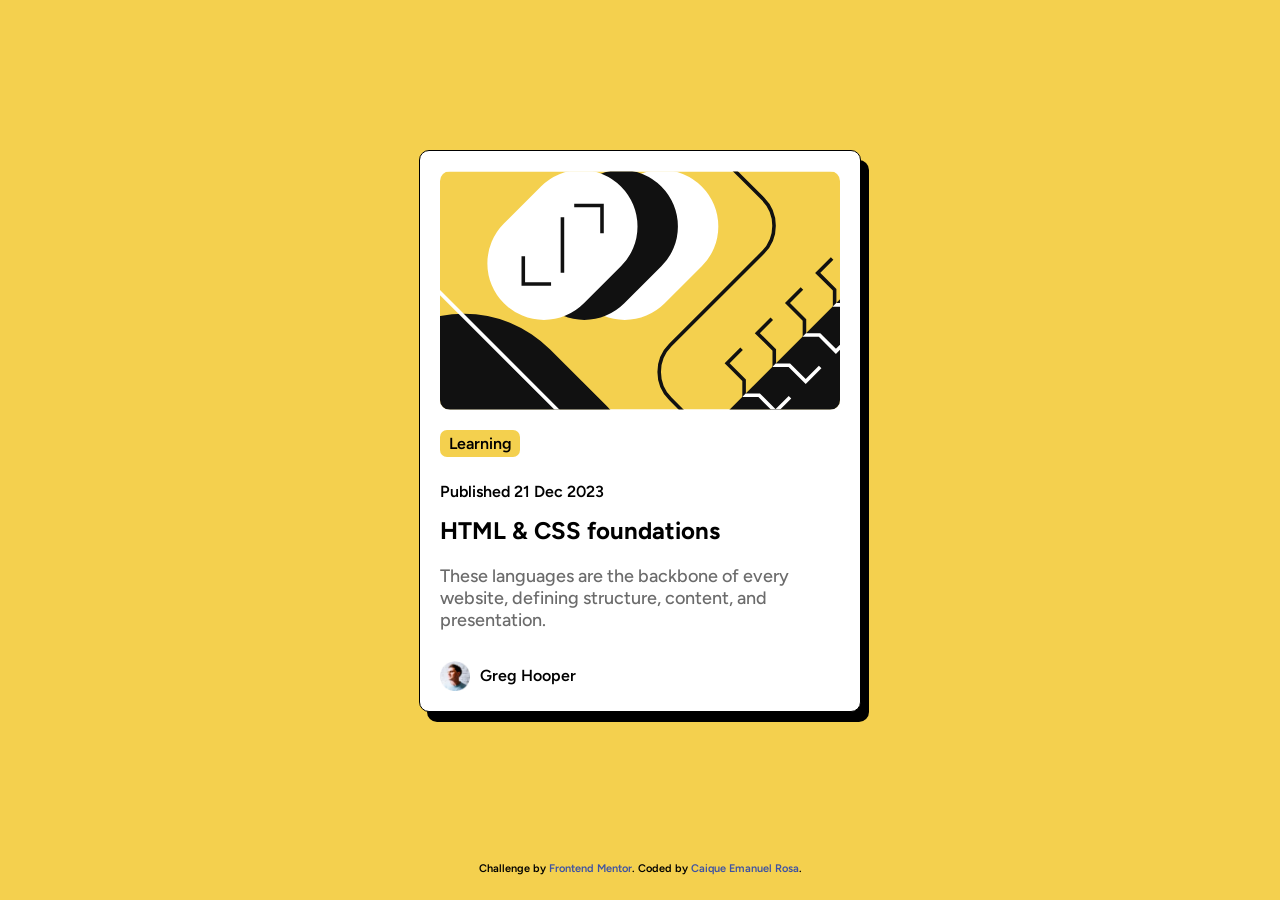
<file: blog_card_preview/index.html>
<!DOCTYPE html>
<html lang="en">
<head>
  <meta charset="UTF-8">
  <meta name="viewport" content="width=device-width, initial-scale=1.0"> <!-- displays site properly based on user's device -->

  <link rel="icon" type="image/png" sizes="32x32" href="./assets/images/favicon-32x32.png">
  
  <title>Frontend Mentor | Blog preview card</title>

  <!-- Feel free to remove these styles or customise in your own stylesheet 👍 -->
  <link rel="stylesheet" href="style.css">
</head>

<body>
  <main>
    <section class="card">

      <img src="assets/images/illustration-article.svg" alt="article">
      <p id="learning">Learning</p>
      <p>Published 21 Dec 2023</p>
      <h1>HTML & CSS foundations</h1>
      <h2>These languages are the backbone of every website, defining structure, content, and presentation.</h2>
      <div id="avatar">
        <img src="assets/images/image-avatar.webp" alt="avatar">
        <p>Greg Hooper</p>
      </div>
      

    </section>
  </main>

  
  <footer class="attribution">
    Challenge by <a href="https://www.frontendmentor.io?ref=challenge">Frontend Mentor</a>. 
    Coded by <a href="#">Caique Emanuel Rosa</a>.
  </footer>
</body>
</html>
</file>
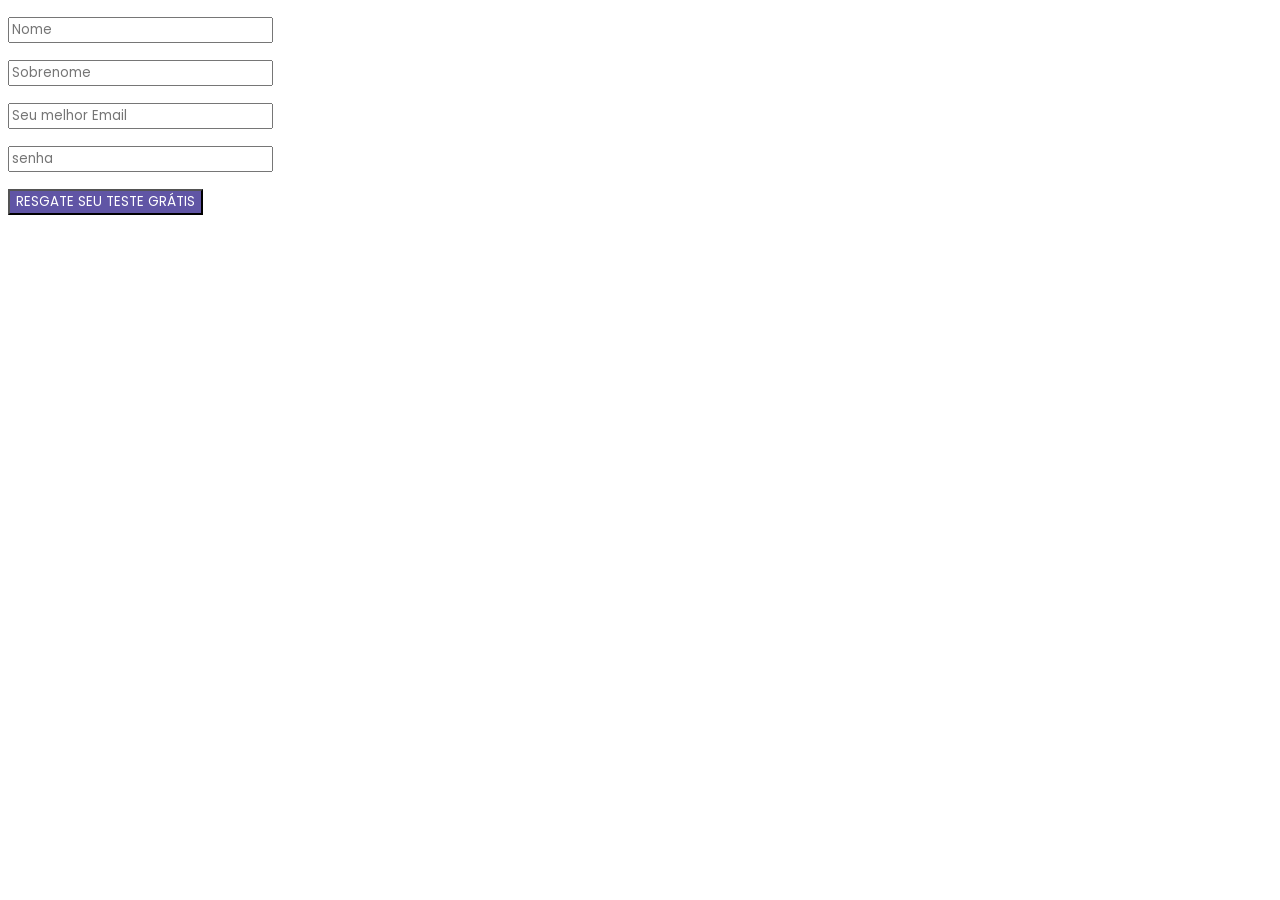
<file: intro-component/index.html>
<!DOCTYPE html>
<html lang="pt-br">
<head>
  <meta charset="UTF-8">
  <meta name="viewport" content="width=device-width, initial-scale=1.0"> <!-- displays site properly based on user's device -->

  <link rel="icon" type="image/png" sizes="32x32" href="./images/favicon-32x32.png">
  <link rel="stylesheet" href="style.css">
  <title>Frontend Mentor | Intro component with sign up form</title>


</head>
<body>
    <section class="main">
      <!--<div class="hero">
        <h1>Learn to code by watching others</h1>
        <p>See how experienced developers solve problems in real-time. Watching scripted tutorials is great, but understanding how developers think is invaluable.</p>
      </div>

      <div class="try">
        Try it free 7 days then $20/mo. thereafter
      </div>-->

      <div class="form">
        <form action="index.html" method="post" autocomplete="off">
          <p>
            <label for="inome"></label>
            <input type="text" name="nome" id="inome" placeholder="Nome">
          </p>

          <p>
            <label for="isnome"></label>
            <input type="text" name="snome" id="isnome" placeholder="Sobrenome">
          </p>

          <p>
            <label for="iemail"></label>
            <input type="email" name="email" id="iemail" placeholder="Seu melhor Email">
          </p>

          <p>
            <label for="isenha"></label>
            <input type="number" name="senha" id="isenha" placeholder="senha">
          </p>    

          <p>
            <input type="submit" value="RESGATE SEU TESTE GRÁTIS" id="submit">
          </p>
        </form>

      </div>
    </section>
  

   

  
<!--
      First Name 
  Last Name 
  Email Address
  Password

  Claim your free trial 

  By clicking the button, you are agreeing to our Terms and Services
-->

  

</body>
</html>
</file>
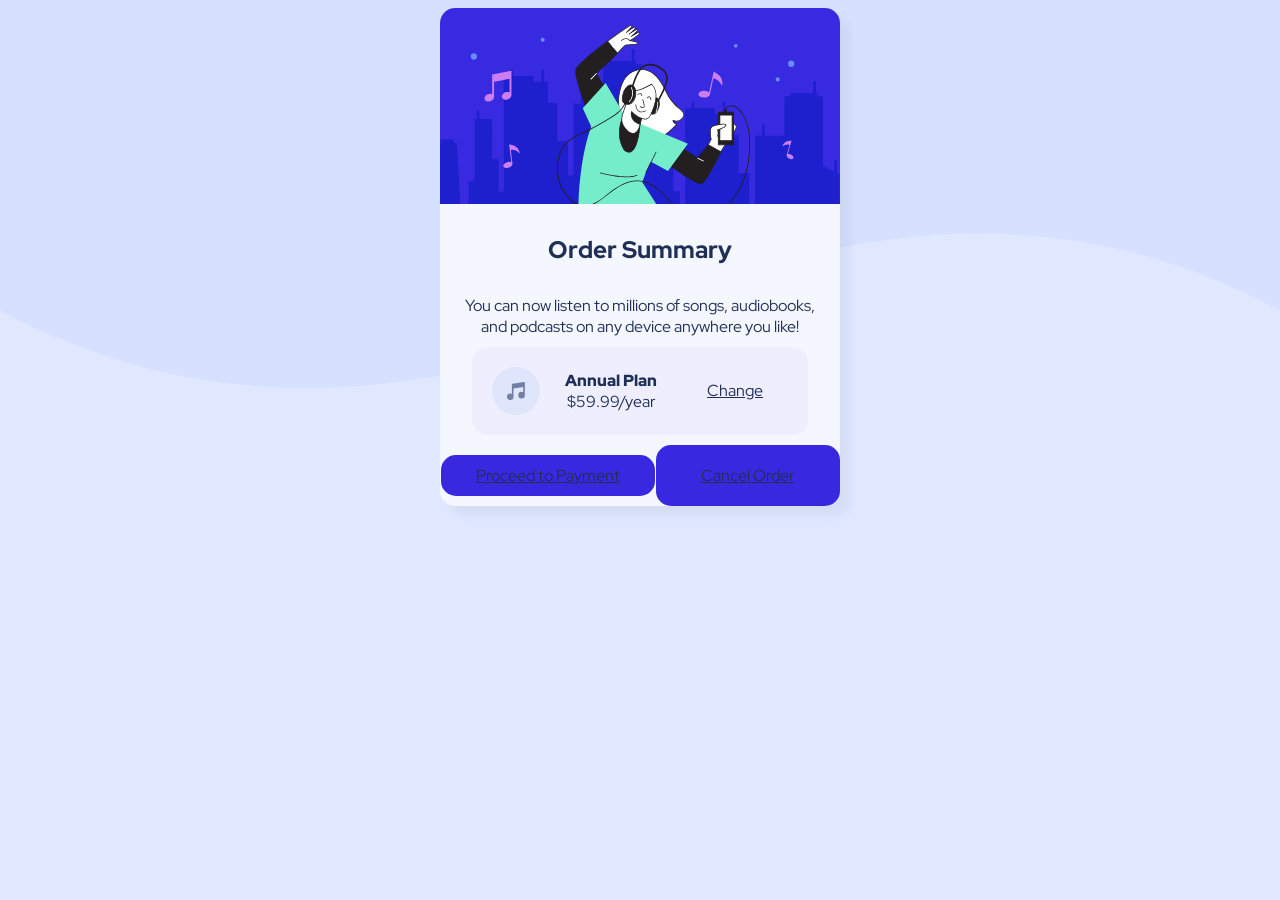
<file: order-summary/index.html>
<!DOCTYPE html>
<html lang="en">
<head>
  <meta charset="UTF-8">
  <meta name="viewport" content="width=device-width, initial-scale=1.0"> <!-- displays site properly based on user's device -->

  <link rel="icon" type="image/png" sizes="32x32" href="./images/favicon-32x32.png">
  <link rel="stylesheet" href="style.css">
  <title>Frontend Mentor | Order summary card</title>

  <!-- Feel free to remove these styles or customise in your own stylesheet 👍 -->
  <style>
    .attribution { font-size: 0.6875rem; text-align: center; }
    .attribution a { color: hsl(228, 45%, 44%); }
  </style>
</head>
<body>
  <main>
    <div class="card">

      <img src="images/illustration-hero.svg" alt="ilustration">

      <h1>Order Summary</h1>
      
      <p>You can now listen to millions of songs, audiobooks, and podcasts on any device anywhere you like!</p>
      

      <div class="plano">
        <img src="images/icon-music.svg" alt="icon-music">
        <div class="esquerda">
          <p id="annual">Annual Plan</p>
          <p>$59.99/year</p>
        </div>
        <a href="#">Change</a>
      </div>

      <div class="botao-pagamento">
        <a href="#">Proceed to Payment</a>
      </div>
      <div class="botao-cancelar">
        <a href="#">Cancel Order</a>
      </div>  
        
    
      


    </div>
  </main>

  

</body>
</html>
</file>
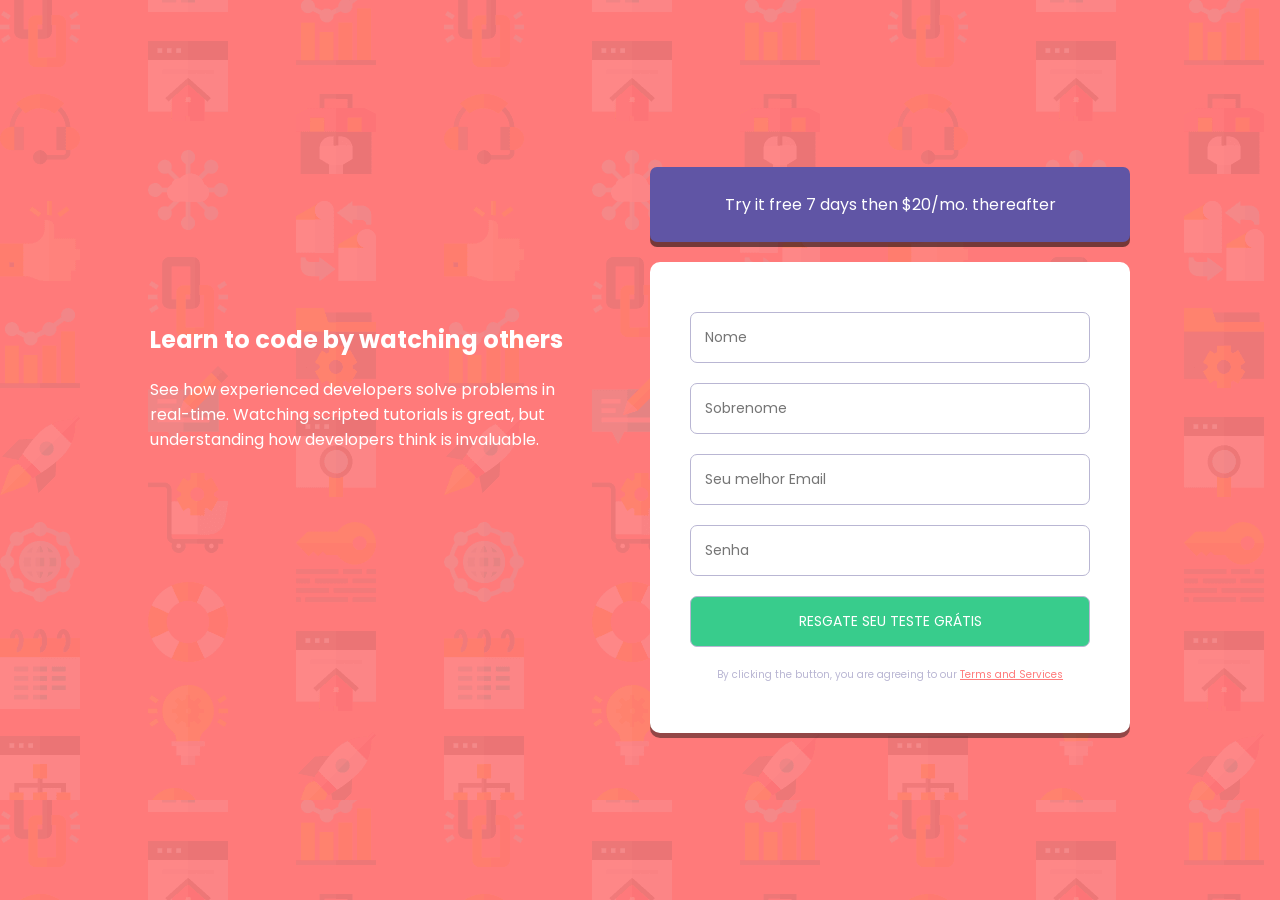
<file: projetos/intro-component/index.html>
<!DOCTYPE html>
<html lang="pt-br">
<head>
  <meta charset="UTF-8">
  <meta name="viewport" content="width=device-width, initial-scale=1.0"> <!-- displays site properly based on user's device -->

  <link rel="icon" type="image/png" sizes="32x32" href="./images/favicon-32x32.png">
  <link rel="stylesheet" href="style.css">
  
  <title>Frontend Mentor | Intro component with sign up form</title>


</head>
<body>
    <section class="main">
      <div class="hero">
        <h1>Learn to code by watching others</h1>
        <p>See how experienced developers solve problems in real-time. Watching scripted tutorials is great, but understanding how developers think is invaluable.</p>
      </div>

      <div class="try">
        <p>Try it free 7 days then $20/mo. thereafter</p>
      </div>

      <div class="form">
        <form action="index.html" method="post" autocomplete="off" id="iform">
          <p>
            <label for="inome"></label>
            <input type="text" name="nome" id="inome" placeholder="Nome" class="required" required oninput="validacaoNome()">
            <span class="span">Nome deve ter no minimo 3 caracteres</span>
          </p>

          <p>
            <label for="isnome"></label>
            <input type="text" name="snome" id="isnome" placeholder="Sobrenome" class="required" required>
            <span class="span">Sobrenome nao pode estar vazio</span>
          </p>

          <p>
            <label for="iemail"></label>
            <input type="email" name="email" id="iemail" placeholder="Seu melhor Email" class="required" required oninput="validacaoEmail()">
            <span class="span">Parece que isso não é um email</span>
          </p>

          <p>
            <label for="isenha"></label>
            <input type="password" name="senha" id="isenha" placeholder="Senha" class="required" required oninput="validacaoSenha()">
            <span class="span">Senha deve ter no minimo 8 caracteres</span>
          </p>    

          <p>
            <input type="submit" value="RESGATE SEU TESTE GRÁTIS" id="submit">
          </p>

          <p id="terms">By clicking the button, you are agreeing to our <a href="">Terms and Services</a></p>
        </form>

      </div>
    </section>
    <script src="script.js"></script>

   

  
<!--
      First Name 
  Last Name 
  Email Address
  Password

  Claim your free trial 

  
-->

  

</body>
</html>
</file>
<file: blog_card_preview/style.css>
@import url('https://fonts.googleapis.com/css2?family=Figtree:ital,wght@0,300..900;1,300..900&display=swap');

:root {
    --Yellow: hsl(47, 88%, 63%);
    --White: hsl(0, 0%, 100%);
    --Gray500: hsl(0, 0%, 42%);
    --Gray950: hsl(0, 0%, 7%);
}

body {
    background-color: var(--Yellow);
    padding: 0px 20px;
}
* {
    font-family: "figtree";
    font-weight: 600;
}

.card {
    display: flex;
    justify-content: center;
    flex-direction: column;
    max-width: 400px;
    max-height: 800px;
    margin: auto;
    padding: 20px;
    margin-top: 150px;
    background-color: var(--White);
    border-radius: 10px;
    border: 1px solid black;
    box-shadow: 8px 10px 0px black;

}
.card img {
    border-radius: 10px;
}

.card #avatar {
    display: flex;
    padding-top: 20px;
}

.card #avatar p{
    margin-left: 10px;
}
.card #avatar img {
    height: 30px;

}

.card #learning {
    background-color: var(--Yellow);
    width: 80px;
    padding: 4px 0px;
    text-align: center;
    border-radius: 7px;
    margin: 20px 0px;
}

.card p {
    margin: 5px 0px;
}

.card h1{
    margin: 10px 0px;
    font-size: x-large;
    font-weight: 700;
}

.card h2 {
    color: var(--Gray500);
    font-weight: 500;
    font-size: 18px;
    margin: 10px 0px;
}




.attribution { font-size: 0.6875rem; text-align: center; margin-top: 150px; }
.attribution a { color: hsl(228, 45%, 44%); text-decoration: none;}
</file>
<file: intro-component/style.css>
@import url('https://fonts.googleapis.com/css2?family=Poppins:wght@400;500;600;700;800&display=swap');

:root {
    /*Primary*/

    --Red400: hsl(0, 100%, 74%);
    --Green400: hsl(154, 59%, 51%);

    /*Accent*/

    --Purple700: hsl(248, 32%, 49%);

    /*Neutral*/

    --Gray900: hsl(249, 10%, 26%) ;
    --Purple350: hsl(246, 25%, 77%);
}

a, h1, p, input{
    font-family: "Poppins", sans-serif;
}


.form {
    
}

.form #submit{
    background-color: var(--Purple700);
    color: white;
}
</file>
<file: order-summary/style.css>
@import url('https://fonts.googleapis.com/css2?family=Red+Hat+Display:ital,wght@0,300..900;1,300..900&display=swap');

:root {

    /*Primario*/
    --Blue100: hsl(225, 100%, 94%);
    --Blue700: hsl(245, 75%, 52%);

    /*Neutro*/
    --Blue50: hsl(225, 100%, 98%);
    --Gray600: hsl(224, 23%, 55%);
    --Blue950: hsl(223, 47%, 23%);  

    /*Imagens de fundo*/
    --desktop: url('images/pattern-background-desktop.svg')
}

html {
    margin: auto;
    font-family: "Red Hat Display", sans-serif;
}

body {
    background-image: var(--desktop);
    background-repeat: no-repeat;
    background-size: 100%;
    background-color: var(--Blue100);
}

body p, h1, a {
    color: var(--Blue950);
}

.card {
    display: flex;
    justify-content: center;
    align-items: center;
    flex-wrap: wrap;
    flex-direction: row;
    max-width: 400px;
    max-height: 900px;
    margin: auto;
    background-color: var(--Blue50);
    border-radius: 15px;
    box-shadow: 10px 10px 10px rgba(0, 0, 0, 0.048);
    text-align: center;   
}

.card p, h1, a, #plano {
    margin:  auto 25px;
}

.card h1 {
    margin: 30px auto;
    font-size:x-large;
    font-weight: 800;
}

.card img {
    height: 100%;
    width: 100%;
    border-top-left-radius: 15px;
    border-top-right-radius: 15px;
}

.plano {
    display: flex;
    align-items: center;
    justify-content: space-between;
    background-color: rgb(238, 238, 255);
    border-radius: 15px;
    margin: 10px;
    white-space: nowrap;
    border: 20px solid rgb(238, 238, 255);
}



.esquerda #annual {
    font-weight: 900;
    color: var(--Blue950);
}

.botao-pagamento {
    display: flex;
    justify-content: center;
    align-items: center;
    flex-direction: column;
    flex-wrap: wrap;
    margin:auto;
    padding: 10px;
    background-color: var(--Blue700);
    color: var(--Blue100);
    border-radius: 15px;
}

.botao-cancelar {
    display: flex;
    justify-content: center;
    align-items: center;
    flex-direction: column;
    flex-wrap: wrap;
    margin:auto;
    padding: 20px;
    background-color: var(--Blue700);
    color: var(--Blue100);
    border-radius: 15px;
}
</file>
<file: projetos/intro-component/style.css>
@import url('https://fonts.googleapis.com/css2?family=Poppins:wght@400;500;600;700;800&display=swap');

:root {
    /*Primary*/

    --Red400: #ff7a7a;
    --Green400: hsl(154, 59%, 51%);

    /*Accent*/

    --Purple700: hsl(248, 32%, 49%);

    /*Neutral*/

    --Gray900: hsl(249, 10%, 26%) ;
    --Purple350: hsl(246, 25%, 77%);
    --desktop: url(images/bg-intro-desktop.png)
}

a, h1, p, input{
    font-family: "Poppins", sans-serif;
}

a {
    color: var(--Red400);
}

html {
    margin:auto;

}

body {
    background-image: var(--desktop);
    background-color: var(--Red400);
    min-height: 100vh;
    margin: 0;
    display: flex;
    justify-content: center;
    align-items: center;
}

.main {
    display: grid;
    grid-template-columns: repeat(2, 1fr);
    justify-content: center;
    gap: 20px;

}

.hero {
    max-width: 440px;
    padding: 40px;
    grid-column: 1;
    grid-row: 2/3;
}

.hero h1, p{
    color: white;
}



.try {
    display: flex;
    justify-content: center;
    align-items: center;
    max-width: 480px;
    padding: 25px 40px;
    background-color: var(--Purple700);
    border-radius: 7px;
    box-shadow: 0px 5px 0px rgba(0, 0, 0, 0.543);
    box-sizing: border-box;
    grid-column: 2;
    grid-row: 1/2;
}

.try p {
    color: white;
    text-align: center;
    margin: 0;
}

.span {
    color: #ff7a7a;
    display: none;
    text-align: right;
    font-size: 12px;
}


.form {
    max-height: 450px;
    max-width: 400px;
    padding: 40px;
    background-color: white;
    border-radius: 10px;
    box-shadow: 0px 5px 0px rgba(0, 0, 0, 0.422);
    grid-column: 2;
    grid-row: 2/3;
    
}
.form form{
    display: flex;
    flex-direction: column;

}

form p{
    margin: 10px 0px;
}



.form input{
    width: 100%;
    padding: 14px;
    font-size: 14px;
    box-sizing: border-box;
    border: 1px solid var(--Purple350);
    border-radius: 7px;
}

input:focus{
    border: 2px solid var(--Purple700);
    outline: none;
}

.form #submit{
    background-color: var(--Green400);
    color: white;
}

#terms{
    font-size:10px;
    text-align: center;
    color: var(--Purple350);
}

@media (max-width: 768px) {
    .main {
    display: flex;
    justify-content: center;
    align-items: center;
    flex-direction: column;
    gap: 10px;
    margin: 40px;
    }

    .hero {
        text-align: center;
        padding: 0px;
    }

}
</file>
